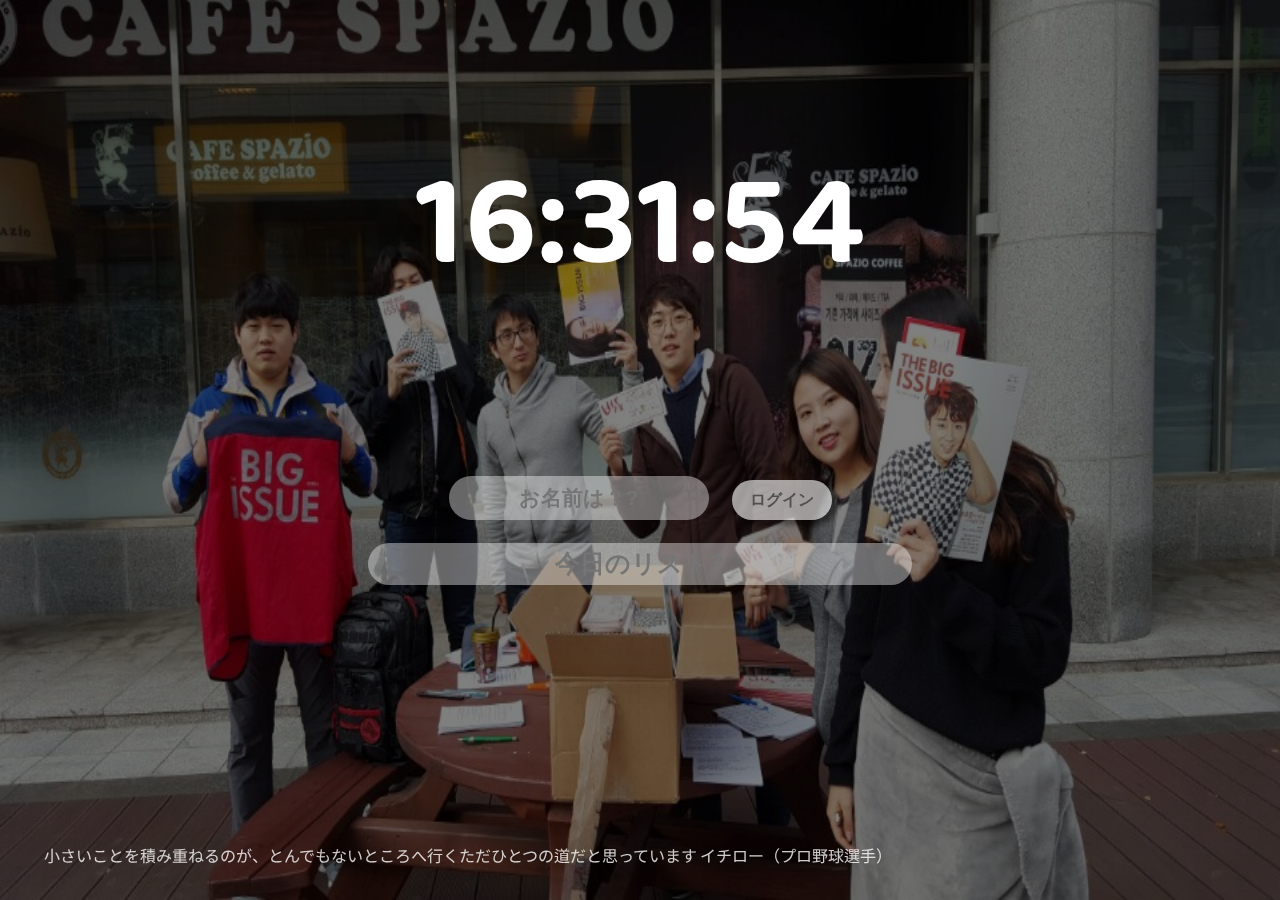
<file: index.html>
<!DOCTYPE html>
<html lang="en">
    <head>
        <meta charset="UTF-8" />
        <meta http-equiv="X-UA-Compatible" content="IE=edge" />
        <meta name="viewport" content="width=device-width, initial-scale=1.0" />
        <link rel="stylesheet" href="css/style.css" />
        <link rel="preconnect" href="https://fonts.gstatic.com" />
        <link rel="preconnect" href="https://fonts.gstatic.com" />
        <link rel="preconnect" href="https://fonts.gstatic.com" />
        <link
            href="https://fonts.googleapis.com/css2?family=Baloo+Tammudu+2:wght@500;600&family=Noto+Sans+KR&display=swap"
            rel="stylesheet"
        />
        <title>PARKDONGMIN</title>
    </head>
    <body>
        <h2 id="clock">00:00:00</h2>
        <form class="hidden" id="login-form">
            <input
                required
                maxlength="15"
                type="text"
                placeholder="お名前は？?"
            />
            <input type="submit" value="ログイン" />
        </form>
        <h1 id="greeting" class="hidden"></h1>
        <form id="todo-form">
            <input type="text" placeholder="今日のリスト?" required />
        </form>
        <ul id="todo-list"></ul>
        <div id="quote">
            <span></span>
            <span></span>
        </div>
        <div id="weather">
            <span></span>
            <span></span>
            <span></span>
        </div>
        <script defer src="js/greetings.js"></script>
        <script defer src="js/clock.js"></script>
        <script defer src="js/quotes.js"></script>
        <script defer src="js/background.js"></script>
        <script defer src="js/todo.js"></script>
        <script defer src="js/weather.js"></script>
    </body>
</html>
</file>
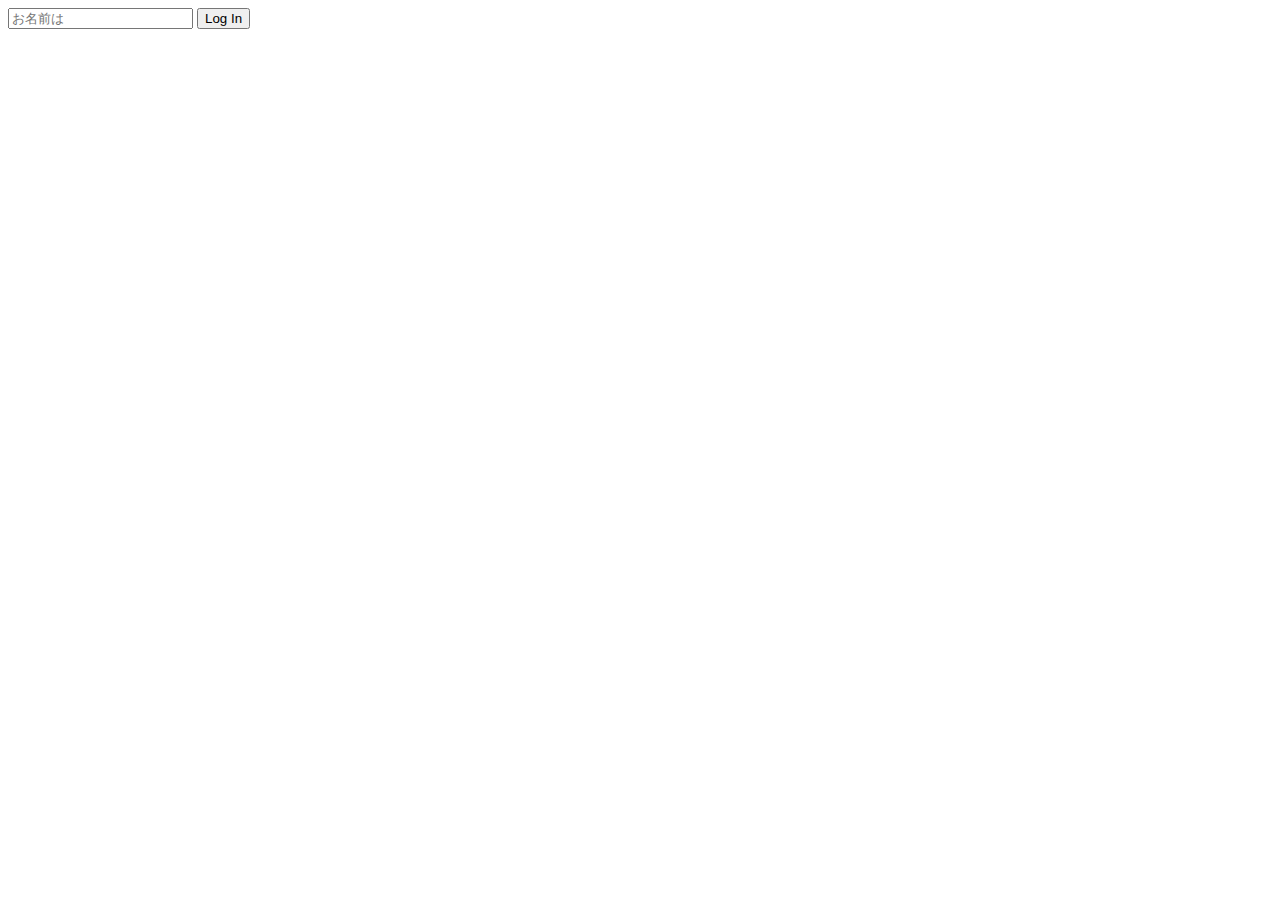
<file: example/index3.html>
<!DOCTYPE html>
<html lang="en">
    <head>
        <meta charset="UTF-8" />
        <meta http-equiv="X-UA-Compatible" content="IE=edge" />
        <meta name="viewport" content="width=device-width, initial-scale=1.0" />
        <link rel="stylesheet" href="style3.css" />
        <title>Document</title>
    </head>
    <body>
        <form id="login-form">
            <input required maxlength="15" type="text" placeholder="お名前は" />
            <input type="submit" value="Log In" />
        </form>
        <h1 id="greeting" class="hidden">Random Number Game</h1>
        <script src="./index3.js"></script>
    </body>
</html>
</file>
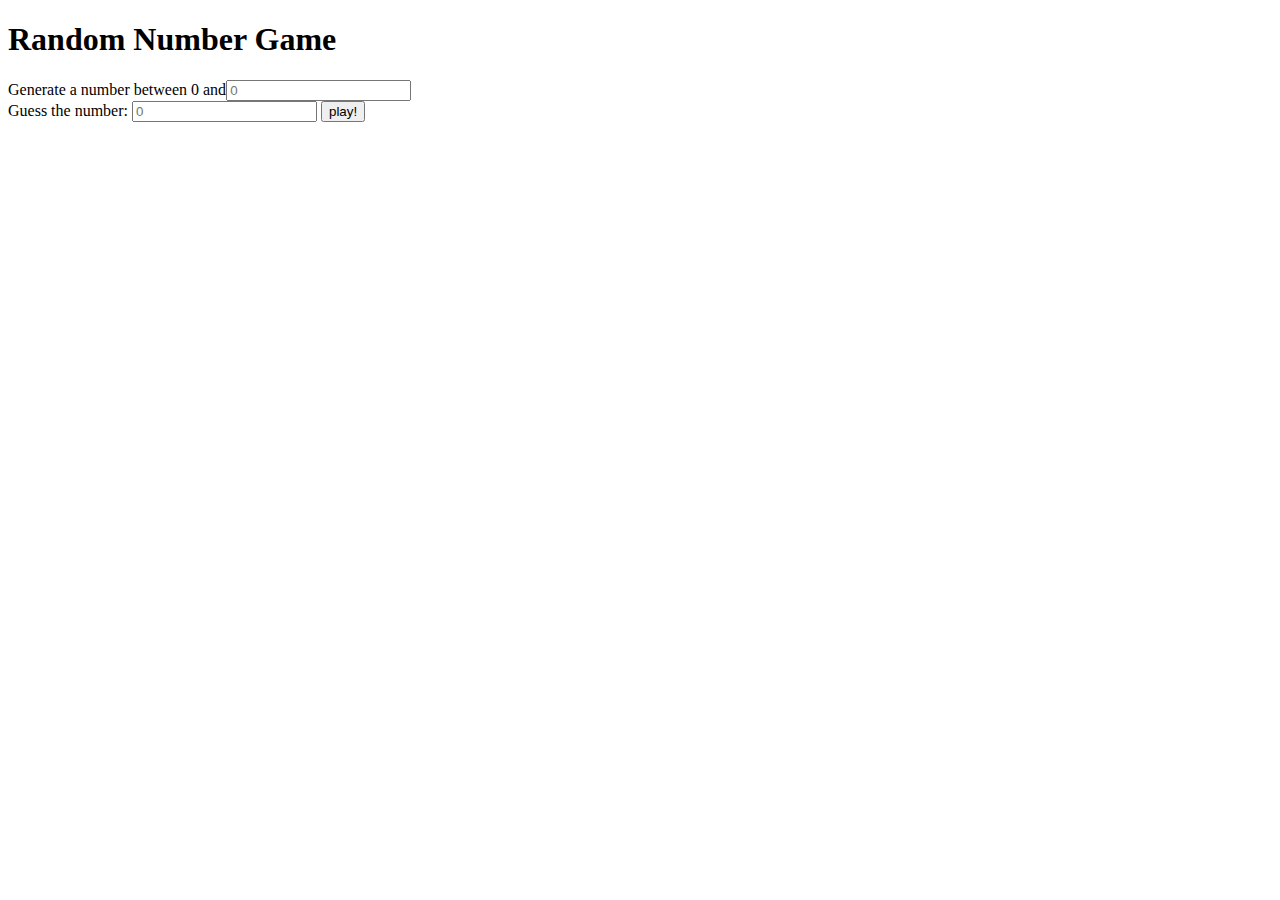
<file: example/index4.html>
<!DOCTYPE html>
<html lang="en">
    <head>
        <meta charset="UTF-8" />
        <meta http-equiv="X-UA-Compatible" content="IE=edge" />
        <meta name="viewport" content="width=device-width, initial-scale=1.0" />
        <link rel="stylesheet" href="style3.css" />
        <title>Document</title>
    </head>
    <body>
        <h1>Random Number Game</h1>
        <form id="mainForm">
            Generate a number between 0 and<input
                id="choiceNumber"
                type="number"
                placeholder="0"
            />
            <br />
            <div>
                Guess the number:
                <input id="guessNum" type="number" placeholder="0" />
                <button type="submit">play!</button>
            </div>
            <br />
        </form>
        <div>
            <span id="guess"></span>
            <span id="machine"></span>
        </div>
        <span id="result"></span>
        <script src="./index4.js"></script>
    </body>
</html>
</file>
<file: css/style.css>
.hidden {
    display: none;
}

body {
    font-family: "Baloo Tammudu 2", "Noto Sans KR", sans-serif;
    -ms-user-select: none;
    -moz-user-select: none;
    -webkit-user-select: none;
    user-select: none;
}

#bgImage {
    position: fixed;
    top: 0;
    left: 0;
    bottom: 0;
    right: 0;
    z-index: -1;
    min-width: 100%;
    max-width: 100%;
    max-height: 100%;
    min-height: 100%;
    -webkit-filter: brightness(50%);
    filter: brightness(50%);
}

#login-form {
    text-align: center;
    color: white;
    margin: 0 auto;
}
#login-form input:first-child {
    text-align: center;
    color: white;
    font-size: 21px;
    font-weight: 600;
    padding: 10px;
    width: 240px;
    background-color: rgba(255, 255, 255, 0.4);
    border: none;
    transition: all, 0.4s;
    border-radius: 30px;
}
#login-form input:first-child:hover {
    background-color: rgba(255, 255, 255, 0.4);
}
#login-form input:hover::-webkit-input-placeholder {
    color: rgb(50, 50, 50);
}
#login-form input:first-child:focus {
    outline: none;
    border-bottom: 1px solid white;
    background-color: rgba(0, 0, 0, 0);
}
#login-form input:nth-child(2) {
    margin-left: 20px;
    width: 100px;
    height: 40px;
    border-radius: 30px;
    border: none;
    background-color: rgba(255, 255, 255, 0.6);
    color: rgb(80, 80, 80);
    font-size: 16px;
    font-weight: 600;
    box-shadow: 5px 5px 5px rgba(0, 0, 0, 0.4);
    outline: none;
    cursor: pointer;
    transition: all, 0.4s;
}
#login-form input:nth-child(2):hover {
    background-color: rgba(255, 255, 255, 0.8);
}
#login-form input:nth-child(2):active {
    background-color: darkgray;
    color: white;
    outline: none;
}

#clock {
    text-align: center;
    height: 260px;
    font-size: 130px;
    margin: 10 0 250px 0;
    color: white;
}
#greeting {
    margin: 0 auto;
    text-align: center;
    color: white;
    font-size: 32px;
    font-weight: 500;
}
#todo-form {
    text-align: center;
    margin-top: 20px;
}
#todo-form input {
    text-align: center;
    color: white;
    font-size: 25px;
    width: 540px;
    height: 40px;
    background-color: rgba(255, 255, 255, 0.4);
    font-weight: 700;
    border: none;
    transition: all, 0.9s;
    border-radius: 30px;
}
#todo-form input:hover {
    background-color: rgba(255, 255, 255, 0.4);
}
#todo-form input:hover::-webkit-input-placeholder {
    color: rgba(7, 7, 7, 0.769);
}
#todo-form input:focus {
    outline: none;
    border-bottom: 3px solid white;
    background-color: rgba(0, 0, 0, 0);
}
#todo-list {
    text-align: center;
    flex-wrap: wrap;
}
#todo-list li {
    display: list-item;
    list-style: none;
    color: rgba(250, 250, 250, 0.8);
    font-size: 20px;
}
#todo-list li:hover {
    color: rgb(255, 166, 0);
}
#todo-list button {
    margin-left: 10px;
    background-color: rgba(255, 255, 255, 0);
    outline: none;
    color: white;
    font-weight: 700;
    width: 30px;
    height: 30px;
    border: none;
    font-size: 35px;
}
#todo-list button:hover {
    cursor: -webkit-grab;
    cursor: grab;
}
#quote {
    text-align: center;
    position: fixed;
    bottom: 20px;
    margin-left: 36px;
    font-size: 16px;
    font-weight: 400;
    color: rgba(255, 255, 255, 0.8);
}
#quote:hover {
    color: rgb(121, 199, 223);
}
#weather {
    position: fixed;
    top: 20px;
    right: 40px;
    color: white;
    font-size: 15px;
    font-weight: 700;
}
#weather:hover {
    color: rgb(0, 195, 255);
}
</file>
<file: example/style3.css>
.hidden {
    display: none;
}
</file>
